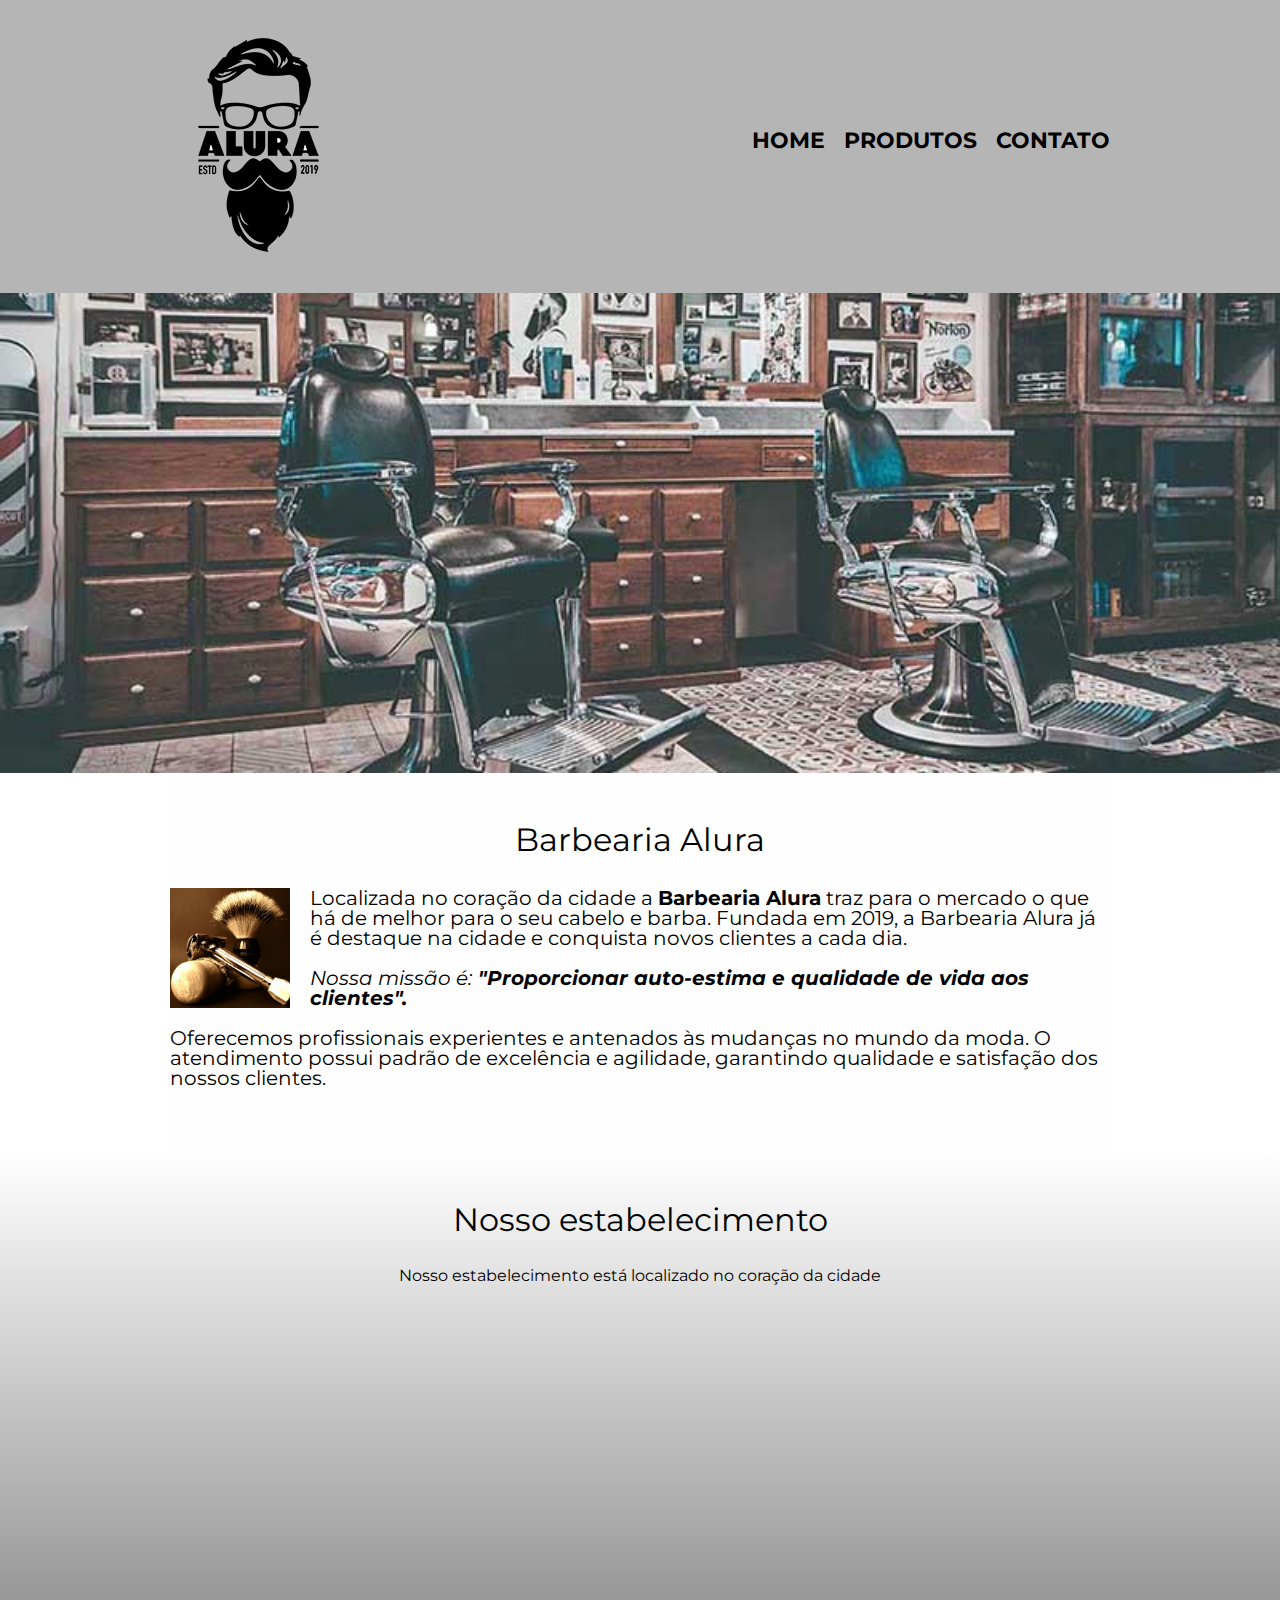
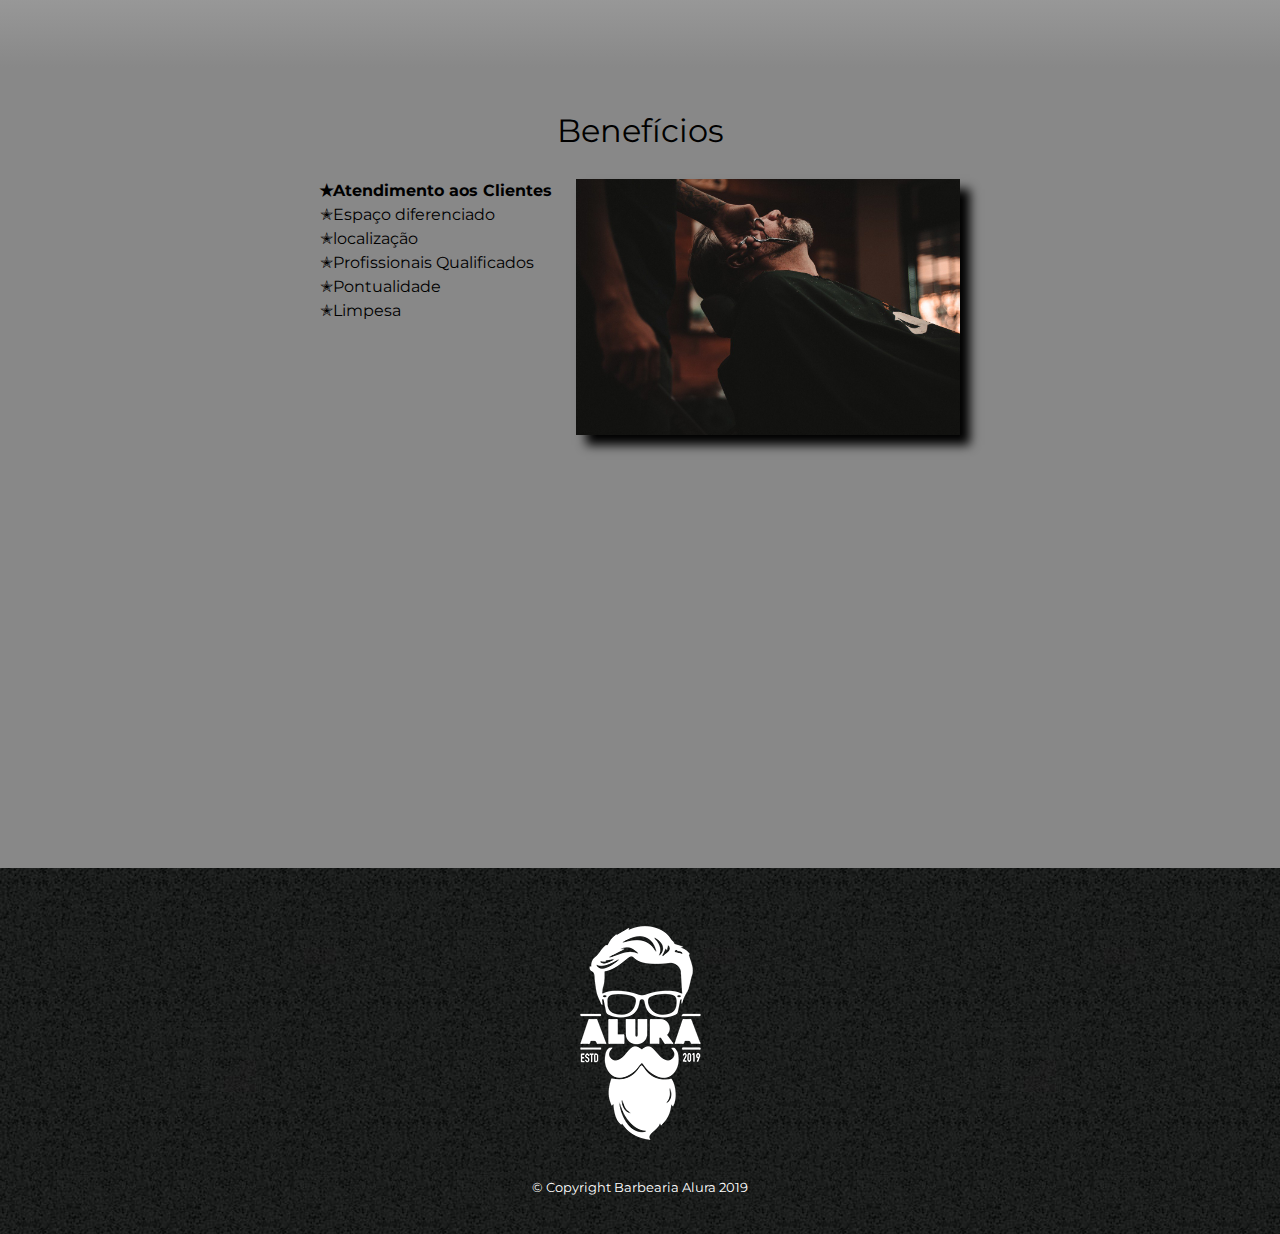
<file: index.html>
<!DOCTYPE html>
<html lang="pt-br">
<head>
    <meta charset="UTF-8">
    <meta http-equiv="X-UA-Compatible" content="IE=edge">
    <meta name="viewport" content="width=device-width, initial-scale=1.0">
    <link rel="stylesheet" href="./css/reset.css">
    <link rel="stylesheet" href="./css/estilo.css">
    <link href="https://fonts.googleapis.com/css2?family=Montserrat:wght@100;300&family=Open+Sans:wght@300&display=swap" rel="stylesheet">
    <title>Barbearia Alura</title>
    
</head>
    <body>
        <header>
            <div class="caixa">
                <h1><img src="./img/logo.png" alt="logotipo da barbearia alura"></h1>
                <nav>
                    <ul>
                        <li class="lista-header"><a href="index.html">Home</a></li>
                        <li class="lista-header"><a href="produtos.html">Produtos</a></li>
                        <li class="lista-header"><a href="contato.html">Contato</a></li>
                    </ul>
                </nav>
            </div>
        </header>

        <img class="banner" src="./img/banner.jpg" alt="banner da barbearia alura">

        <main>

            <section class="principal">
                <h1 class="titulo-principal">Barbearia Alura</h1>

                <img class="utensilios" src="./img/utensilios.jpg" alt="utensilios de barbeiro.">

                <p>Localizada no coração da cidade a <strong>Barbearia Alura</strong> traz para o mercado o que há de melhor para o seu cabelo e barba. Fundada em 2019, a Barbearia Alura já é destaque na cidade e conquista novos clientes a cada dia.</p>
                
                <p><em>Nossa missão é:<strong> "Proporcionar auto-estima e qualidade de vida aos clientes".</strong></em></p>
                
                <p>Oferecemos profissionais experientes e antenados às mudanças no mundo da moda. O atendimento possui padrão de excelência e agilidade, garantindo qualidade e satisfação dos nossos clientes.</p>
            </section> 
            
            <section class="mapa">
                <h2 class="titulo-principal">Nosso estabelecimento</h2>
                <p>Nosso estabelecimento está localizado no coração da cidade</p>

                <div class="mapa-conteudo">
                    <iframe src="https://www.google.com/maps/embed?pb=!1m18!1m12!1m3!1d117006.39488152678!2d-46.77240758359377!3d-23.5881948!2m3!1f0!2f0!3f0!3m2!1i1024!2i768!4f13.1!3m3!1m2!1s0x94ce5a2b2ed7f3a1%3A0xab35da2f5ca62674!2sAlura%20-%20Escola%20Online%20de%20Tecnologia!5e0!3m2!1spt-BR!2sbr!4v1670885756176!5m2!1spt-BR!2sbr" width="100%" height="300" style="border:0;" allowfullscreen="" loading="lazy" referrerpolicy="no-referrer-when-downgrade"></iframe>
                </div>
            </section>

            <section class="beneficio">
                <h2 class="titulo-principal">Benefícios</h2>

                <div class="conteudo-beneficio">
                    <ul class="lista-beneficio">
                        <li class="itens">Atendimento aos Clientes</li>
                        <li class="itens">Espaço diferenciado</li>
                        <li class="itens">localização</li>
                        <li class="itens">Profissionais Qualificados</li>
                        <li class="itens">Pontualidade</li>
                        <li class="itens">Limpesa</li>
                    </ul><img src="./img/beneficios.jpg" class="imagem-beneficio">
                </div>

                <div class="video">
                    <iframe width="100%" height="315" src="https://www.youtube.com/embed/wcVVXUV0YUY" title="YouTube video player" frameborder="0" allow="accelerometer; autoplay; clipboard-write; encrypted-media; gyroscope; picture-in-picture" allowfullscreen></iframe>
                </div>    
            </section>    
        </main>    
    
        <footer>
            <img src="./img/logo-branco.png" alt="logotipo da barbearia alura">
            <p class="copyright"> &copy; Copyright Barbearia Alura 2019</p>
        </footer>
    </body>
</html>
</file>
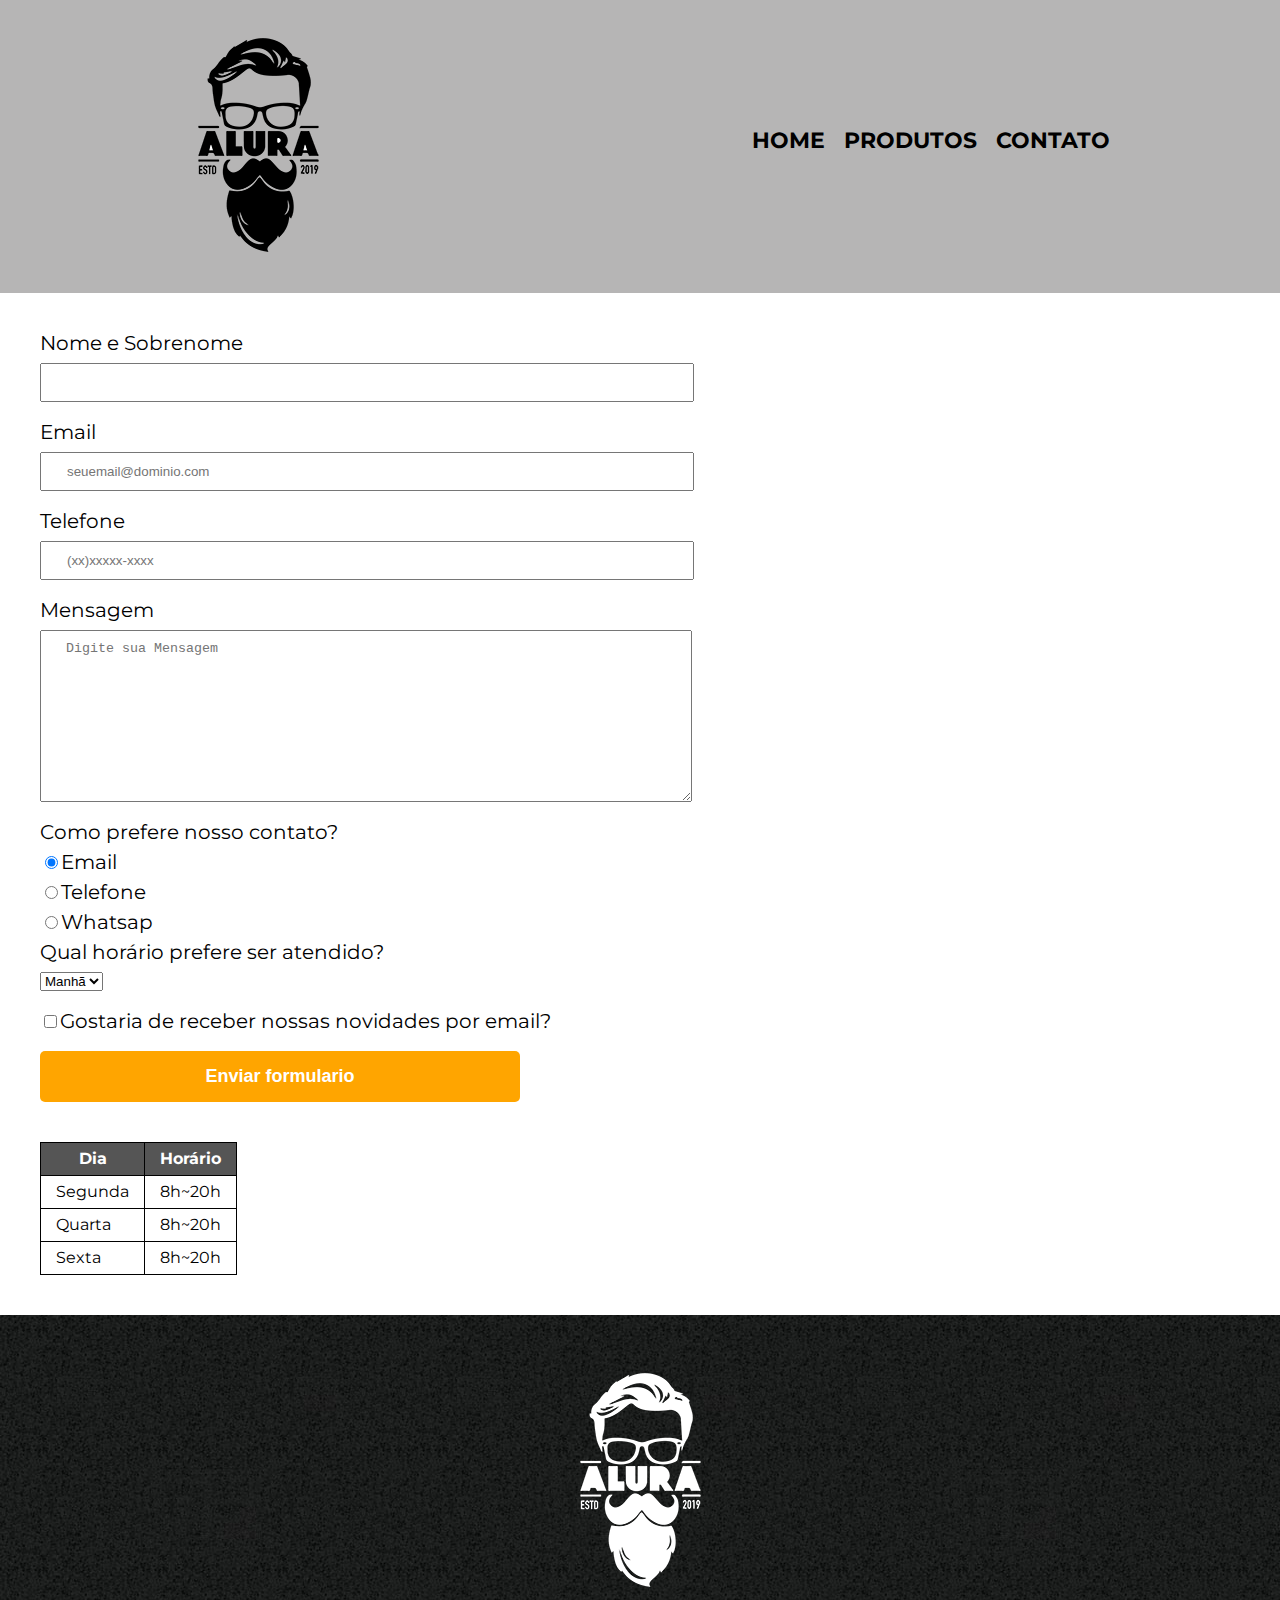
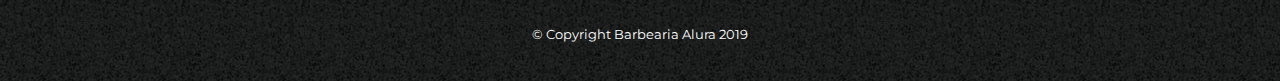
<file: contato.html>
<!DOCTYPE html>
<html lang="pt-br">
<head>
    <meta charset="UTF-8">
    <meta http-equiv="X-UA-Compatible" content="IE=edge">
    <meta name="viewport" content="width=device-width, initial-scale=1.0">
    <link rel="stylesheet" href="./css/reset.css">
    <link rel="stylesheet" href="./css/estilo.css">
    <link href="https://fonts.googleapis.com/css2?family=Montserrat:wght@100;300&family=Open+Sans:wght@300&display=swap" rel="stylesheet">
    <title>Contato - Barbearia</title>

</head>

<body>
        <header>
            <div class="caixa">
                <h1><img src="./img/logo.png" alt="logotipo da barbearia alura"></h1>
                <nav>
                    <ul>
                        <li class="lista-header"><a href="index.html">Home</a></li>
                        <li class="lista-header"><a href="produtos.html">Produtos</a></li>
                        <li class="lista-header"><a href="contato.html">Contato</a></li>
                    </ul>
                </nav>
            </div>
    </header>
    <main>
        <form>
            <label for="nomesobrenome">Nome e Sobrenome</label>
            <input type="text" id="nomesobrenome" class="input-padrao" required>

            <label for="email">Email</label>
            <input type="email" id="email" class="input-padrao" required placeholder="seuemail@dominio.com">

            <label for="telefone">Telefone</label>
            <input type="tel" id="telefone" class="input-padrao" required placeholder="(xx)xxxxx-xxxx">

            <label for="mensagem">Mensagem</label>
            <textarea class="input-padrao" id="mensagem" cols="70" rows="10" placeholder="Digite sua Mensagem"></textarea>

            <fieldset>
                <legend>Como prefere nosso contato?</legend>
                <label for="radio-email"><input type="radio" name="contato" value="email" id="radio-email" checked>Email</label>
                

                <label for="radio-telefone"><input type="radio" name="contato" value="telefone" id="radio-telefone">Telefone</label>
                

                <label for="radio-whatsap"><input type="radio" name="contato" value="whatsap" id="radio-whatsap">Whatsap</label>   
            </fieldset>

            <fieldset>
                <legend>Qual horário prefere ser atendido?</legend>
                <select name="" id="">
                    <option value="">Manhã</option>
                    <option value="">Tarde</option>
                    <option value="">Noite</option>
                </select>
            </fieldset>

            <label class="checkbox"><input type="checkbox">Gostaria de receber nossas novidades por email?</label>

            <input type="submit" value="Enviar formulario" class="enviar">
        </form>

        <table>
            <thead>
                <tr>
                    <th>Dia</th>
                    <th>Horário</th>
                </tr>
            </thead>

            <tbody>
                <tr>
                    <td>Segunda</td>
                    <td>8h~20h</td>
                </tr>
                <tr>
                    <td>Quarta</td>
                    <td>8h~20h</td>
                </tr>
                <tr>
                    <td>Sexta</td>
                    <td>8h~20h</td>
                </tr>
            </tbody>
        </table>
    </main>
</body>
<footer>
    <img src="./img/logo-branco.png" alt="logotipo da barbearia alura">
    <p class="copyright"> &copy; Copyright Barbearia Alura 2019</p>
</footer>
</html>
</file>
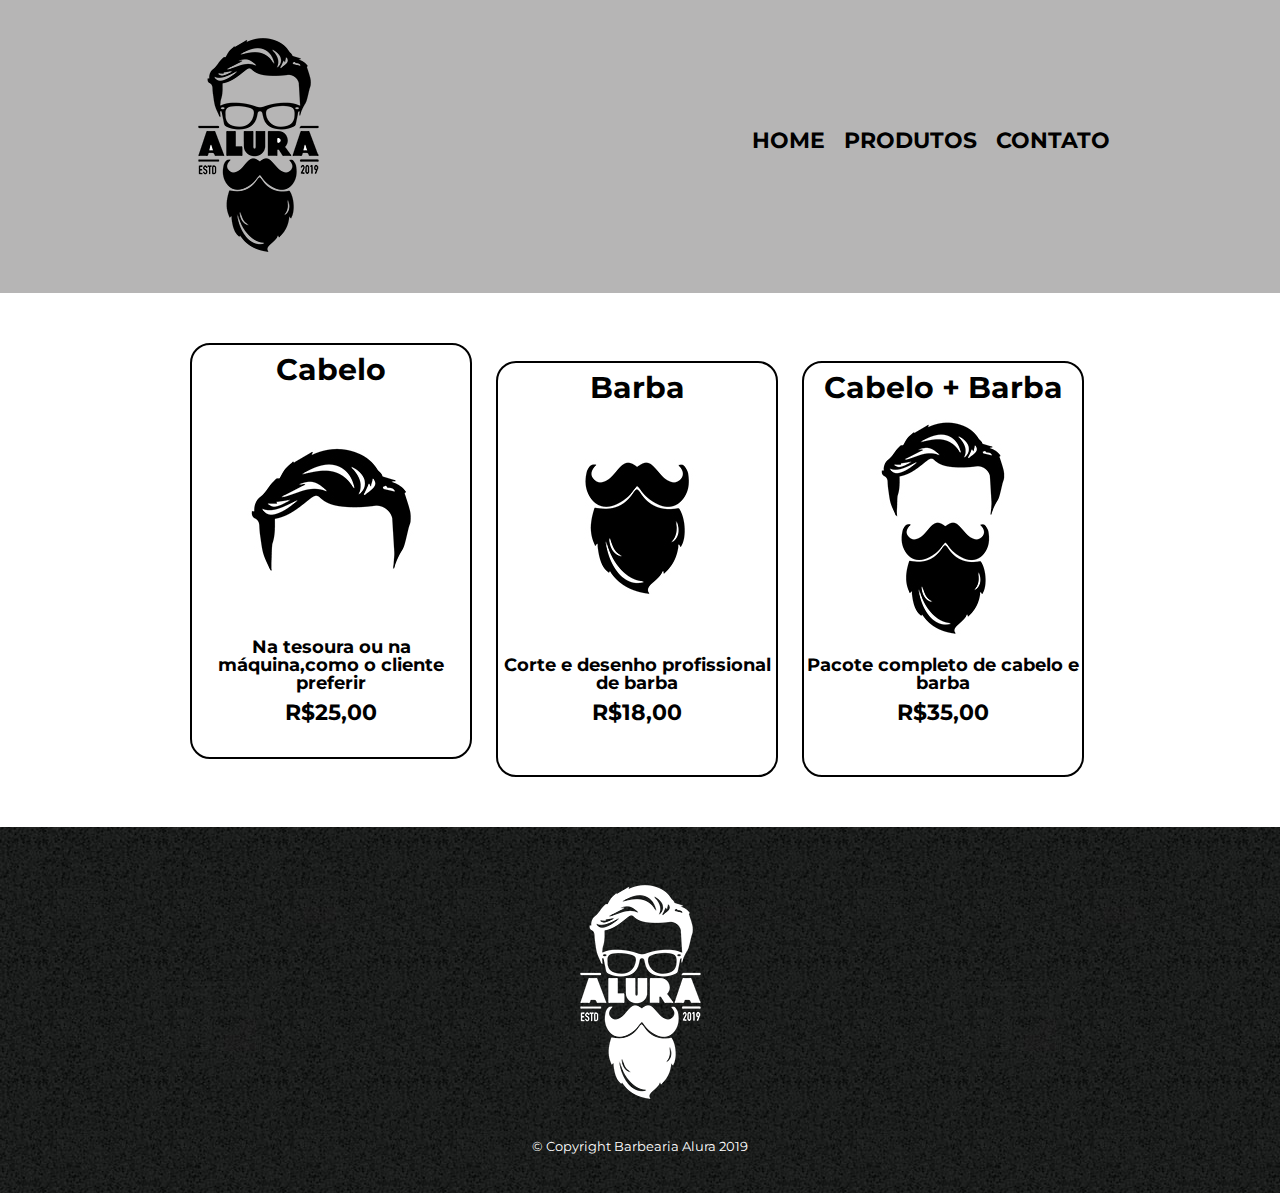
<file: produtos.html>
<!DOCTYPE html>
<html lang="pt-br">
<head>
    <meta charset="UTF-8">
    <meta http-equiv="X-UA-Compatible" content="IE=edge">
    <meta name="viewport" content="width=device-width, initial-scale=1.0">
    <link rel="stylesheet" href="./css/reset.css">
    <link rel="stylesheet" href="./css/estilo.css">
    <link href="https://fonts.googleapis.com/css2?family=Montserrat:wght@100;300&family=Open+Sans:wght@300&display=swap" rel="stylesheet">

    <title>Produtos - Barbearia</title>
    
</head>

<body>

    <header>
            <div class="caixa">
                <h1><img src="./img/logo.png" alt="logotipo da barbearia alura"></h1>
                <nav>
                    <ul>
                        <li class="lista-header"><a href="index.html">Home</a></li>
                        <li class="lista-header"><a href="produtos.html">Produtos</a></li>
                        <li class="lista-header"><a href="contato.html">Contato</a></li>
                    </ul>
                </nav>
            </div>
    </header>
    
    <main>
        <ul class="caixa-container">
            
           <li class="informativo">
                <h2>Cabelo</h2>
                <img src="./img/cabelo.jpg">
                <p class="descricao-informativo">Na tesoura ou na máquina,como
                o cliente preferir</p>
                <p class="preco">R$25,00</p>
            </li>    

            <li class="informativo">
                <h2>Barba</h2>
                <img src="./img/barba.jpg">
                <p class="descricao-informativo">Corte e desenho profissional de
                barba</p>
                <p class="preco">R$18,00</p>
            </li>

            <li class="informativo">
                <h2>Cabelo + Barba</h2>
                <img src="./img/cabelo+barba.jpg">
                <p class="descricao-informativo">Pacote completo de cabelo e
                barba</p>
                <p class="preco">R$35,00</p>
            </li>
        </ul>    
    </main>

    <footer>
        <img src="./img/logo-branco.png" alt="logotipo da barbearia alura">
        <p class="copyright"> &copy; Copyright Barbearia Alura 2019</p>
    </footer>
</body>
</html>
</file>
<file: css/estilo.css>
header{
    padding: 20px 0;
    background: rgb(182, 181, 181);
}

body{
    font-family: 'Montserrat', sans-serif;
}


nav{
    position: absolute;
    top: 110px;
    right: 0;
}

nav a{
    text-transform: uppercase;
    color: #000;
    font-weight: bold;
    font-size: 22px;
    text-decoration: none;
    
}

nav a:hover{
    color: orange;
    transition: 1s;
}

form{
    margin: 40px;
}

form label, form legend{
    display: block;
    font-size: 20px;
    margin: 0 0 10px;
}

table{
    margin: 20px 40px 40px;
}

thead{
    background: #555;
    color: white;
    font-weight: bold;
}

td, th{
    border: 1px solid #000;
    padding: 8px 15px;
}


footer{
    text-align: center;
    background: url(../img/bg.jpg);
    padding: 40px 0;
}


.caixa{
    width: 940px;
    position: relative;
    margin: 0 auto;
}
    
.lista-header{
    display: inline-block;
    margin: 0 0 0 15px;
}

.caixa-container{
    width: 940px;
    margin: auto;
    padding-top: 50px;
}

.informativo{
    padding-top: 10px;
    height: 26em;
    width: 30%;
    margin-left: 20px;
    margin-bottom: 50px;
    text-align: center;
    font-weight: bold;
    border: 2px solid black;
    border-radius: 20px;
    display: inline-block;
    box-sizing: border-box;
}


.informativo h2{
    font-size: 30px;
}

.informativo:hover{
    border: 2px dashed rgb(94, 94, 192);
}

.informativo:hover h2{
    font-size: 33px;
}

.informativo:active{
    color: rgb(233, 126, 126);
}

.descricao-informativo{
    font-size: 18px;
    padding-bottom: 10px;

}

.preco{
    font-size: 22px;
    text-align: bottom;
}

.input-padrao{
    display: block;
    margin: 0 0 20px;
    padding: 10px 25px;
    width: 50%;
}

.checkbox{
    margin: 20px 0;
}

.enviar{
    width: 40%;
    padding: 15px 0;
    background: orange;
    color: white;
    font-weight: bold;
    font-size: 18px;
    border: none;
    border-radius: 5px;
    transition: 1s all;
}

.enviar:hover{
    background: darkorange;
    transform: scale(1.1);
}

/*parte inicial*/
.banner{
    width: 100%;
}

.titulo-principal{
    margin: 0 0 1em;
    text-align: center;
    font-size: 2em;
    clear: left;
}

.principal{
    background: #fefefe;
    padding: 3em 0;
    width: 940px;
    margin: 0 auto;
}

.principal strong{
    font-weight: bold;
}

.principal em{
    font-style: italic;
}

.principal p{
    margin: 0 0 1em;
    font-size: 20px;
}

.utensilios{
    width: 120px;
    float: left;
    margin: 0 20px 20px 0;
}

.mapa{
    padding: 3em 0;
    background: linear-gradient(#fefefe,#888888);
}

.mapa-conteudo{
    width: 940px;
    margin: 0 auto;
}

.mapa p{
    margin: 0 0 2em;
    text-align: center;
}

.beneficio{
    padding: 3em 0;
    background: #888888;
}

.conteudo-beneficio{
    width: 640px;
    margin: 0 auto;
}

.lista-beneficio{
    width: 40%;
    display: inline-block;
    vertical-align: top;
}

.imagem-beneficio{
    width: 60%;
    opacity: 1;
    transition: 400ms;
    box-shadow: 10px 10px 10px #000;
}

.imagem-beneficio:hover{
    opacity: 0.3;
}

.itens{
    line-height: 1.5;
}

.itens:first-child{
    font-weight: bold;
}

.itens::before{
    content: "✭";
}

.video{
    width: 560px;
    margin: 2em auto;
}

.copyright{
    color: white;
    font-size: 13px;
    margin: 20px 0 0;
}

@media screen and (max-width: 480px){
    .caixa, .principal, .conteudo-beneficio, .mapa-conteudo, .video{
        width: auto;
    }

    h1{
        text-align: center;
    }

    nav{
        position: static;
        text-align: center;
    }

    .lista-beneficio, .imagem-beneficio, .caixa-container{
        width: 100%;
    }

    .informativo{
        display: block;
        width: 19em;
        margin: 10px auto;

    }

    form{
        width: 90%;
    }

    form .enviar{
        width: 10em;
    }

    form .input-padrao{
        width: 19em;
    }
}
</file>
